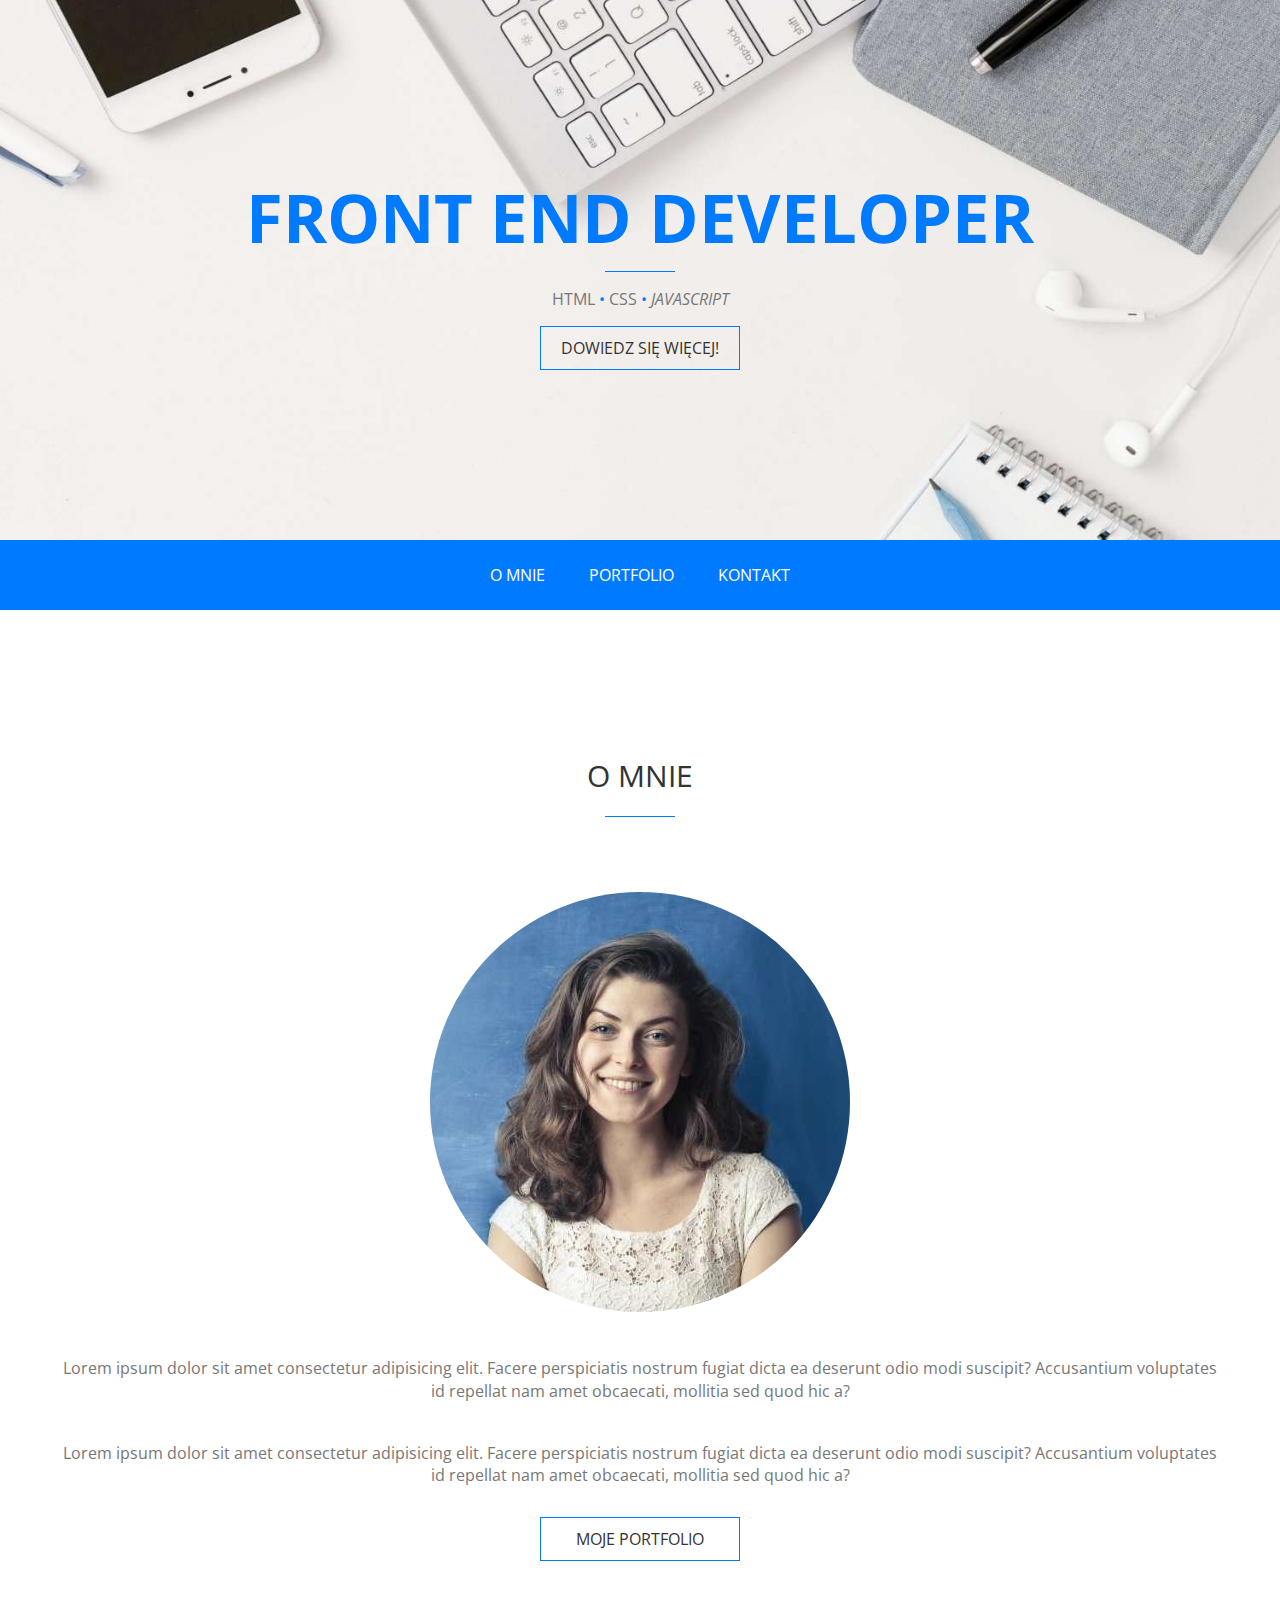
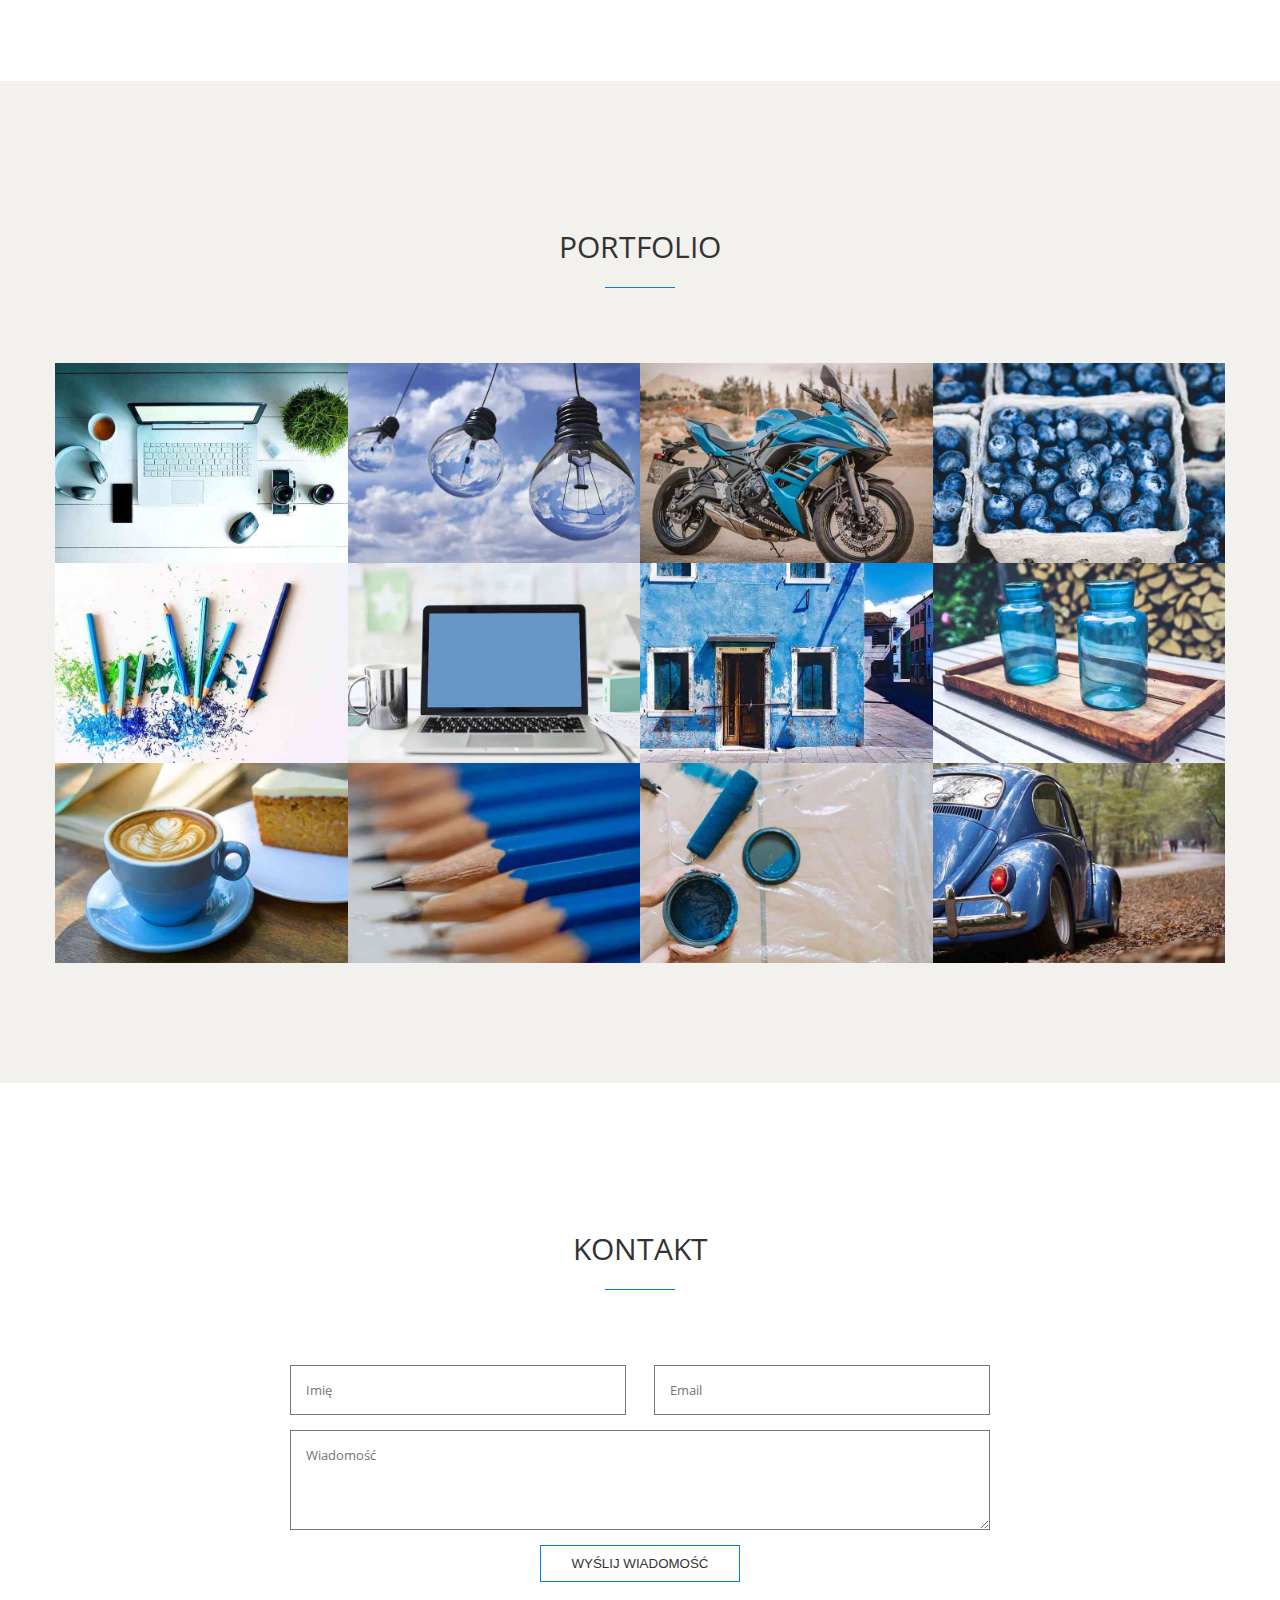
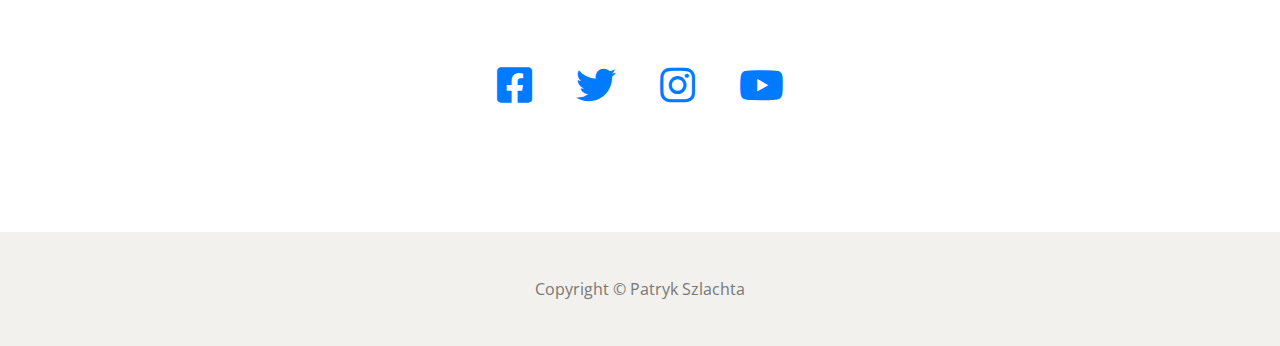
<file: projekt-portfolio/index.html>
<!DOCTYPE html>
<html lang="en">
<head>
    <meta charset="UTF-8">
    <meta name="viewport" content="width=device-width, initial-scale=1.0">
    <meta http-equiv="X-UA-Compatible" content="ie=edge">
    <title>Document</title>

    <!-- font -->
    <link href="https://fonts.googleapis.com/css?family=Open+Sans:300,400,700&display=swap&subset=latin-ext" rel="stylesheet">

    <!-- fontawesome -->
    <link rel="stylesheet" href="css/all.min.css">

    <!-- main style -->
    <link rel="stylesheet" href="css/style.css">

    <!-- responsive style -->
    <link rel="stylesheet" href="css/responsive.css">
</head>
<body>
    <!-- header start -->
    <header id="main-header" class="header">
        <div class="header-inner">
            <h1>Front End Developer</h1>
            <hr>
            <p>html <span>&#8226;</span> css <span>&#8226;</span> <i>javascript</i></p>
            <a href="#" class="btn">Dowiedz się więcej!</a>
        </div>
    </header>
    <!-- header end -->

    <nav class="main-nav">
        <label for="drop-nav">Menu</label>
        <input type="checkbox" id="drop-nav">
        <ul class="main-nav-menu">
            <li class="main-nav-item"><a href="#about">O mnie</a></li>
            <li class="main-nav-item"><a href="#portfolio">Portfolio</a></li>
            <li class="main-nav-item"><a href="#contact">Kontakt</a></li>
        </ul>
    </nav>

    <section id="about" class="about">
        <div class="container">
            <header class="section-header">
                <h2>O mnie</h2>
                <hr>
            </header>
            <img src="img/about.jpg" alt="Anna Nowak fotografia" class="about-image">
            <p>Lorem ipsum dolor sit amet consectetur adipisicing elit. Facere perspiciatis nostrum fugiat dicta ea deserunt odio modi suscipit? Accusantium voluptates id repellat nam amet obcaecati, mollitia sed quod hic a?</p>
            <p>Lorem ipsum dolor sit amet consectetur adipisicing elit. Facere perspiciatis nostrum fugiat dicta ea deserunt odio modi suscipit? Accusantium voluptates id repellat nam amet obcaecati, mollitia sed quod hic a?</p>
            <a href="" class="btn">Moje portfolio</a>
        </div>
    </section>

    <section id="portfolio" class="portfolio">
        <div class="container">
            <header class="section-header">
                <h2>Portfolio</h2>
                <hr>
            </header>
            <div class="portfolio-wrapper">
                <a href="" class="portfolio-item">
                    <img src="img/portfolio/photo-1.jpg" alt="Item 1">
                    <h3>Projekt</h3>
                </a>
                <a href="" class="portfolio-item">
                    <img src="img/portfolio/photo-2.jpg" alt="Item 2">
                    <h3>Projekt</h3>
                </a>
                <a href="" class="portfolio-item">
                    <img src="img/portfolio/photo-3.jpg" alt="Item 3">
                    <h3>Projekt</h3>
                </a>
                <a href="" class="portfolio-item">
                    <img src="img/portfolio/photo-4.jpg" alt="Item 4">
                    <h3>Projekt</h3>
                </a>
                <a href="" class="portfolio-item">
                    <img src="img/portfolio/photo-5.jpg" alt="Item 5">
                    <h3>Projekt</h3>
                </a>
                <a href="" class="portfolio-item">
                    <img src="img/portfolio/photo-6.jpg" alt="Item 6">
                    <h3>Projekt</h3>
                </a>
                <a href="" class="portfolio-item">
                    <img src="img/portfolio/photo-7.jpg" alt="Item 7">
                    <h3>Projekt</h3>
                </a>
                <a href="" class="portfolio-item">
                    <img src="img/portfolio/photo-8.jpg" alt="Item 8">
                    <h3>Projekt</h3>
                </a>
                <a href="" class="portfolio-item">
                    <img src="img/portfolio/photo-9.jpg" alt="Item 9">
                    <h3>Projekt</h3>
                </a>
                <a href="" class="portfolio-item">
                    <img src="img/portfolio/photo-10.jpg" alt="Item 10">
                    <h3>Projekt</h3>
                </a>
                <a href="" class="portfolio-item">
                    <img src="img/portfolio/photo-11.jpg" alt="Item 11">
                    <h3>Projekt</h3>
                </a>
                <a href="" class="portfolio-item">
                    <img src="img/portfolio/photo-12.jpg" alt="Item 12">
                    <h3>Projekt</h3>
                </a>
            </div>
        </div>
    </section>

    <section id="contact" class="contact">
        <div class="container">
            <header class="section-header">
                <h2>Kontakt</h2>
                <hr>
            </header>
            <form action="">
                <input type="text" placeholder="Imię" name="name">
                <input type="email" placeholder="Email" name="email">
                <textarea placeholder="Wiadomość" name="message"></textarea>
                <input type="submit" class="btn" value="Wyślij wiadomość">
            </form>

            <div class="social-icons">
                <a href="" class="social-icon"><i class="fab fa-facebook-square"></i></a>
                <a href="" class="social-icon"><i class="fab fa-twitter"></i></a>
                <a href="" class="social-icon"><i class="fab fa-instagram"></i></a>
                <a href="" class="social-icon"><i class="fab fa-youtube"></i></a>
            </div>
        </div>
    </section>
    <footer class="site-footer">
        <div class="container">
            <p>Copyright &copy; Patryk Szlachta</p>
        </div>
    </footer>
</body>
</html>
</file>
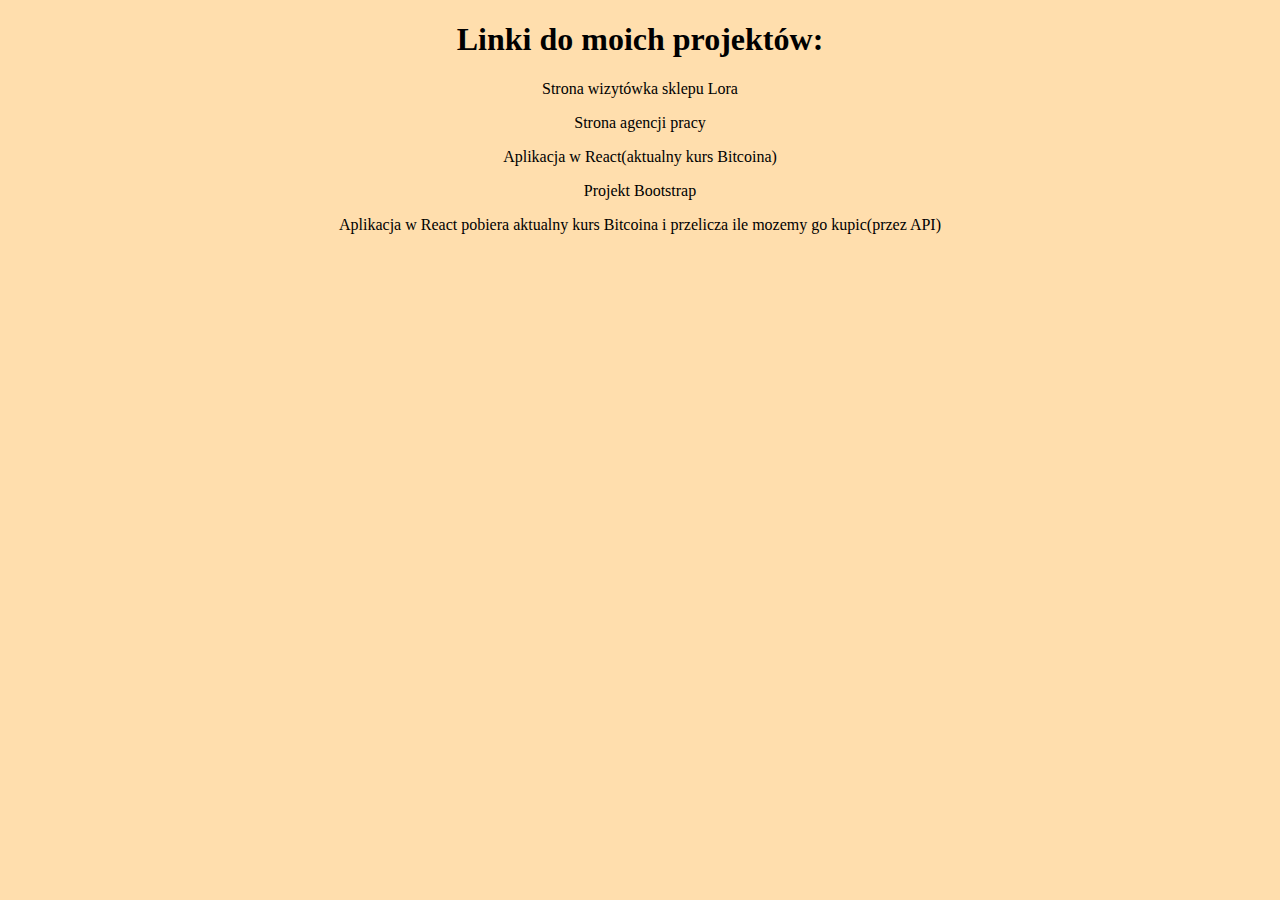
<file: start/index.html>
<!DOCTYPE html>
<html lang="en">
<head>
    <meta charset="UTF-8">
    <meta name="viewport" content="width=device-width, initial-scale=1.0">
    <meta http-equiv="X-UA-Compatible" content="ie=edge">
    <link rel="stylesheet" href="cs/style.css">
</head>
<body>
    <div>
        <h1>Linki do moich projektów:</h1>
        <p><a href="http://skleplora.pl">Strona wizytówka sklepu Lora</a></p>
        <p><a href="http://workplace.biz.pl">Strona agencji pracy</a></p>
        <p><a href="https://patrykszlachta.github.io/react-gh-pages/">Aplikacja w React(aktualny kurs Bitcoina)</a></p>
        <p><a href="https://patrykszlachta.github.io/projekt-bootstrap-klub/index.html">Projekt Bootstrap</a></p>
        <p><a href="https://patrykszlachta.github.io/react-calculator-bit-coin">Aplikacja w React pobiera aktualny kurs Bitcoina i przelicza ile mozemy go kupic(przez API)</a></p>
        
        
    </div>
</body>
</html>
</file>
<file: projekt-portfolio/css/style.css>
/* General styles */

* {
    box-sizing: border-box;
}

html {
    scroll-behavior: smooth;
}

body {
    margin: 0;
    font-family: 'Open Sans', sans-serif;
}

hr {
    width: 70px;
    background-color: #007bff;
    height: 1px;
    border: 0;
}

p {
    color: #777;
}


section {
    padding: 120px 0;
    text-align: center;
}

section .section-header {
    margin-bottom: 75px;
}

.section-header h2 {
    margin-bottom: 20px;
    color: #333;
    text-transform: uppercase;
    font-size: 1.9em;
    font-weight: 400;
}

.btn {
    border: 1px solid #007bff;
    color: #000;
    padding: 10px;
    width: 200px;
    display: inline-block;
    text-decoration: none;
    text-transform: uppercase;
    transition: all 0.4s;
    background-color: transparent;
    color: #333;
    margin: auto;
    cursor: pointer;
}

.btn:hover {
    background-color: #007bff;
    color: #fff;
}

.container {
    max-width: 1170px;
    margin: auto;
}

/* header */
.header {
    height: 60vh;
    display: flex;
    flex-wrap: wrap;
    justify-content: center;
    align-items: center;
    text-align: center;
    background-image: url('../img/header.jpg');
    background-position: center;
    background-size: cover;
    background-repeat: no-repeat;
}

h1 {
    font-size: 4.2em;
    color: #007bff;
    text-transform: uppercase;
    margin: 0;
}

.header-inner p {
    text-transform: uppercase;
}

.header-inner span {
    color: #007bff;
}




/* Main nav */
.main-nav {
    background-color: #007bff;
    position: sticky;
    top: 0;
    z-index: 1000;
}

.main-nav label,
#drop-nav {
    display: none;
}

.main-nav .main-nav-menu {
    padding: 0;
    margin: 0;
    text-align: center;
    padding: 10px 0;
}

.main-nav .main-nav-menu .main-nav-item {
    display: inline-block;

}

.main-nav .main-nav-menu .main-nav-item a {
    color: #fff;
    text-decoration: none;
    text-transform: uppercase;
    padding: 14px 20px;
    display: inline-block;
    transition: all 0.4s;
}

.main-nav .main-nav-menu .main-nav-item a:hover {
    background-color: #fff;
    color: #007bff;
}

/* About section */
.about .about-image {
    border-radius: 50%;
}

.about p {
    line-height: 1.4;
    margin: 40px auto 30px auto;
}

/* Portfolio styles */
.portfolio {
    background-color: #f2f1ed;
}

.portfolio-wrapper {
    display: flex;
    flex-wrap: wrap;
}

.portfolio-wrapper .portfolio-item {
    flex-basis: 25%;
    position: relative;
    height: 200px;
    overflow: hidden;
}

.portfolio-wrapper .portfolio-item img {
    width: 100%;
    height: 100%;
    object-fit: cover;
    transition: all 0.4s;
}

.portfolio-wrapper .portfolio-item:hover img {
    transform: scale(1.2);
    
}

.portfolio-wrapper .portfolio-item h3 {
    position: absolute;
    background-color: rgba(0, 123, 255, 0.8);
    top: 0;
    height: 100%;
    width: 100%;
    margin: 0;
    line-height: 200px;
    color: #fff;
    font-weight: 300;
    font-size: 3em;
    opacity: 0;
    transition: all .4s;
}

.portfolio-wrapper .portfolio-item h3:hover {
    opacity: 1;
}


/* Contact styles */

.contact form {
    max-width: 700px;
    margin: 40px auto 30px auto;
    display: flex;
    flex-wrap: wrap;
    justify-content: space-between;
}

textarea,
input:not([type="submit"]) {
    flex-basis: 48%;
    padding: 15px;
    margin-bottom: 15px;
    font-family: inherit;
    border: 1px solid #777;
}

textarea {
    flex-basis: 100%;
    height: 100px;
}

.social-icons {
    margin-top: 75px;
}

.social-icons .social-icon {

    margin: 0 20px;
    font-size: 2.5em;
    color: #007bff;
    transition: all .4s;
}

.social-icons .social-icon:hover {
    color: #777;
}

/* Footer styles */

.site-footer {
    background-color: #f2f1ed;
    padding: 30px 0;
    text-align: center;
}
</file>
<file: projekt-portfolio/css/responsive.css>
@media all and (max-width: 992px) {

    .container {
        max-width: 768px;
    }

    .portfolio-wrapper .portfolio-item {
        flex-basis: 50%;
        
    }
}


@media all and (max-width: 768px) {

    .container {
        max-width: 95%;
    }

    .portfolio-wrapper .portfolio-item {
        flex-basis: 100%;
        
    }

}

@media all and (max-width: 480px) {
    
    h1 {
        font-size : 2.2em;
    }

    .main-nav .main-nav-menu {
        display: none;
    }

    .main-nav label {
        display: block;
        padding: 14px 20px;
        color: #fff;
        text-transform: uppercase;
        font-size: 1.5em;
        text-align: right;
        cursor: pointer;
    }


    #drop-nav {
        display: none;
    }
    
    #drop-nav:checked + .main-nav-menu
    {
        display: block;
    }
    .main-nav .main-nav-menu .main-nav-item {
        display: block;
        text-align: left;
    
    }

    .about .about-image {
        width: 200px;
        height: 200px;
    }

    textarea, 
    input:not([type="submit"]) {
        flex-basis: 100%;
    }


}
</file>
<file: start/cs/style.css>
body {
    background-color: #FFDEAD;
    text-align: center;
    
}

a { 
    text-decoration: none;
    color: black;
}
</file>
